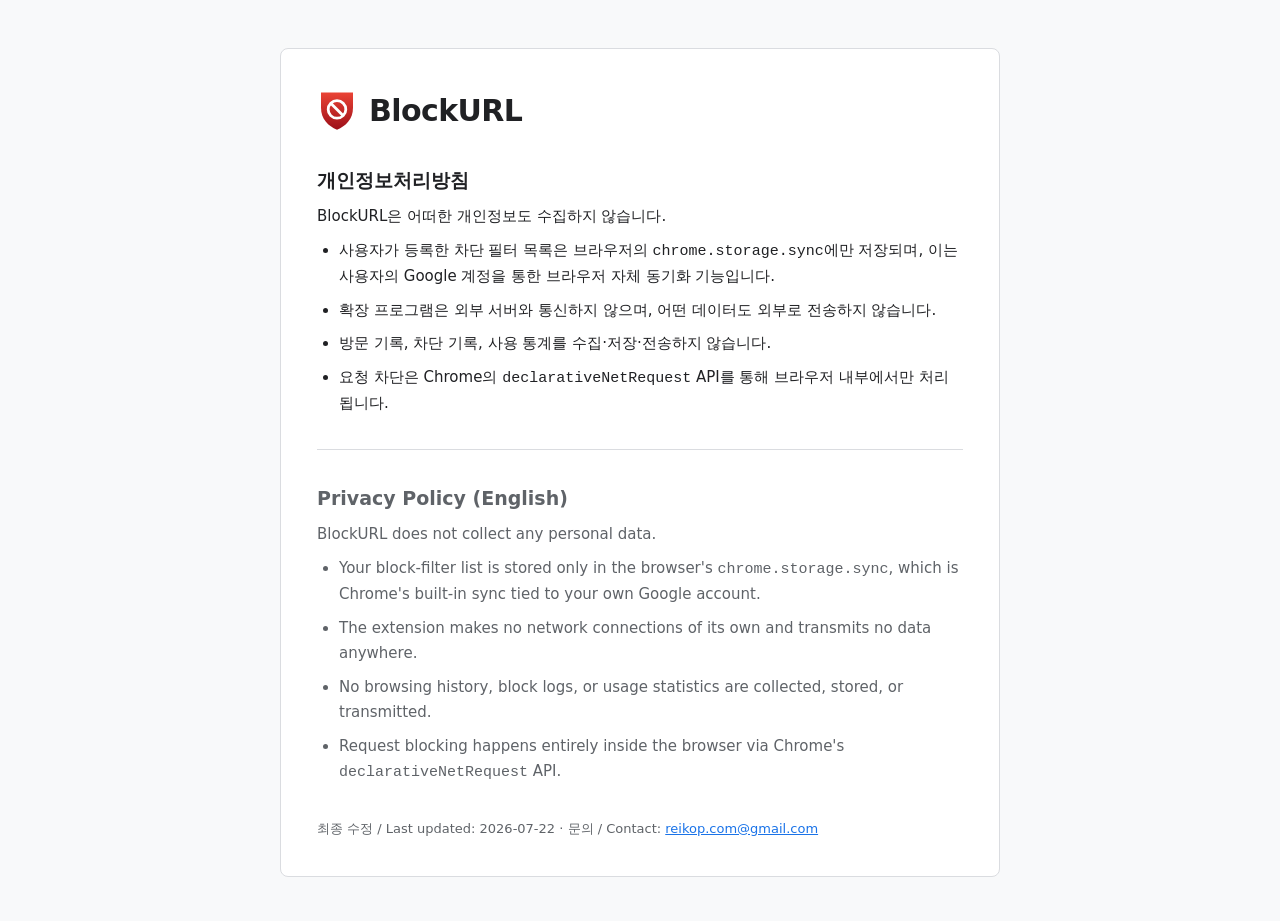
<file: docs/index.html>
<!DOCTYPE html>
<html lang="ko">
<head>
  <meta charset="utf-8" />
  <meta name="viewport" content="width=device-width, initial-scale=1" />
  <title>BlockURL — 개인정보처리방침 / Privacy Policy</title>
  <style>
    * { box-sizing: border-box; margin: 0; padding: 0; }
    body {
      font-family: system-ui, -apple-system, "Segoe UI", Roboto, sans-serif;
      color: #202124;
      background: #f8f9fa;
      font-size: 15px;
      line-height: 1.7;
    }
    main {
      max-width: 720px;
      margin: 48px auto;
      padding: 36px;
      background: #fff;
      border: 1px solid #dadce0;
      border-radius: 8px;
    }
    .logo {
      display: flex;
      align-items: center;
      gap: 12px;
      margin-bottom: 24px;
    }
    .logo svg { flex-shrink: 0; }
    h1 { font-size: 30px; letter-spacing: -0.02em; }
    h2 { font-size: 19px; margin: 28px 0 8px; }
    p, li { margin-bottom: 8px; }
    ul { padding-left: 22px; }
    .en { color: #5f6368; }
    hr { border: none; border-top: 1px solid #dadce0; margin: 32px 0; }
    footer { margin-top: 32px; font-size: 13px; color: #5f6368; }
    a { color: #1a73e8; }
  </style>
</head>
<body>
  <main>
    <div class="logo">
      <svg width="40" height="40" viewBox="0 0 100 100" aria-hidden="true">
        <defs>
          <linearGradient id="shield-grad" x1="0" y1="0" x2="0" y2="1">
            <stop offset="0" stop-color="#ea4335" />
            <stop offset="1" stop-color="#9c0f19" />
          </linearGradient>
        </defs>
        <path d="M10 4 H90 V42 C90 70 72 88 50 97 C28 88 10 70 10 42 Z" fill="url(#shield-grad)" />
        <circle cx="50" cy="46" r="22" fill="none" stroke="#fff" stroke-width="7" />
        <line x1="35" y1="31" x2="65" y2="61" stroke="#fff" stroke-width="7" />
      </svg>
      <h1>BlockURL</h1>
    </div>

    <h2>개인정보처리방침</h2>
    <p>BlockURL은 어떠한 개인정보도 수집하지 않습니다.</p>
    <ul>
      <li>사용자가 등록한 차단 필터 목록은 브라우저의 <code>chrome.storage.sync</code>에만 저장되며, 이는 사용자의 Google 계정을 통한 브라우저 자체 동기화 기능입니다.</li>
      <li>확장 프로그램은 외부 서버와 통신하지 않으며, 어떤 데이터도 외부로 전송하지 않습니다.</li>
      <li>방문 기록, 차단 기록, 사용 통계를 수집·저장·전송하지 않습니다.</li>
      <li>요청 차단은 Chrome의 <code>declarativeNetRequest</code> API를 통해 브라우저 내부에서만 처리됩니다.</li>
    </ul>

    <hr />

    <h2 class="en">Privacy Policy (English)</h2>
    <p class="en">BlockURL does not collect any personal data.</p>
    <ul class="en">
      <li>Your block-filter list is stored only in the browser's <code>chrome.storage.sync</code>, which is Chrome's built-in sync tied to your own Google account.</li>
      <li>The extension makes no network connections of its own and transmits no data anywhere.</li>
      <li>No browsing history, block logs, or usage statistics are collected, stored, or transmitted.</li>
      <li>Request blocking happens entirely inside the browser via Chrome's <code>declarativeNetRequest</code> API.</li>
    </ul>

    <footer>
      최종 수정 / Last updated: 2026-07-22 ·
      문의 / Contact: <a href="mailto:reikop.com@gmail.com">reikop.com@gmail.com</a>
    </footer>
  </main>
</body>
</html>
</file>
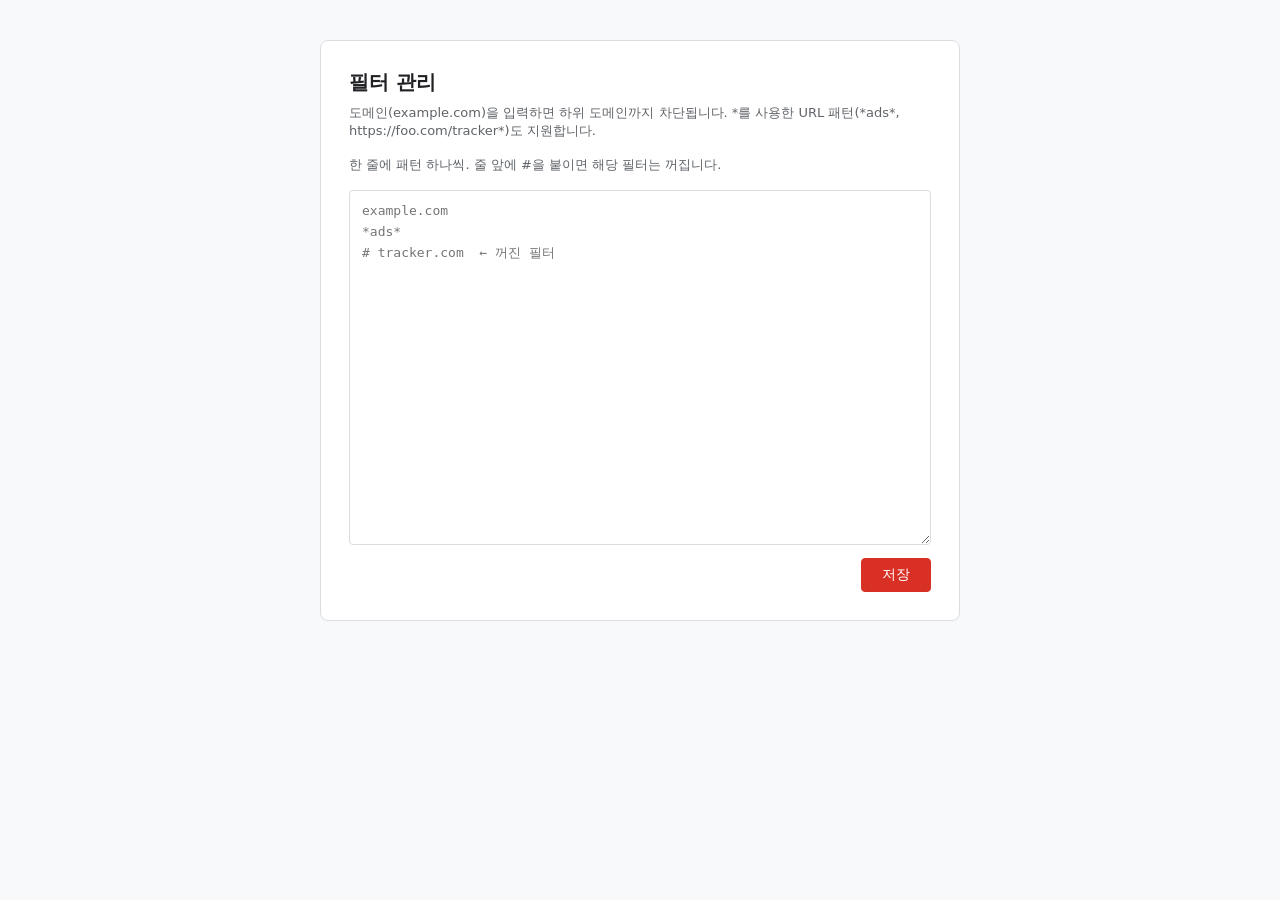
<file: options/options.html>
<!DOCTYPE html>
<html>
<head>
  <meta charset="utf-8" />
  <title>BlockURL</title>
  <link rel="stylesheet" href="options.css" />
</head>
<body>
  <main>
    <h1 data-i18n="optionsTitle">필터 관리</h1>
    <p class="hint" data-i18n="patternHelp">
      도메인(example.com)을 입력하면 하위 도메인까지 차단됩니다.
      *를 사용한 URL 패턴(*ads*, https://foo.com/tracker*)도 지원합니다.
    </p>
    <p class="hint" data-i18n="editorHelp">
      한 줄에 패턴 하나씩. 줄 앞에 #을 붙이면 해당 필터는 꺼집니다.
    </p>

    <textarea
      id="editor"
      rows="16"
      spellcheck="false"
      data-i18n-placeholder="editorPlaceholder"
      placeholder="example.com&#10;*ads*&#10;# tracker.com  ← 꺼진 필터"
    ></textarea>

    <div class="toolbar">
      <span id="status" class="hint status"></span>
      <button id="save" data-i18n="save">저장</button>
    </div>
    <p id="invalid" class="error" hidden></p>
  </main>

  <script type="module" src="options.js"></script>
</body>
</html>
</file>
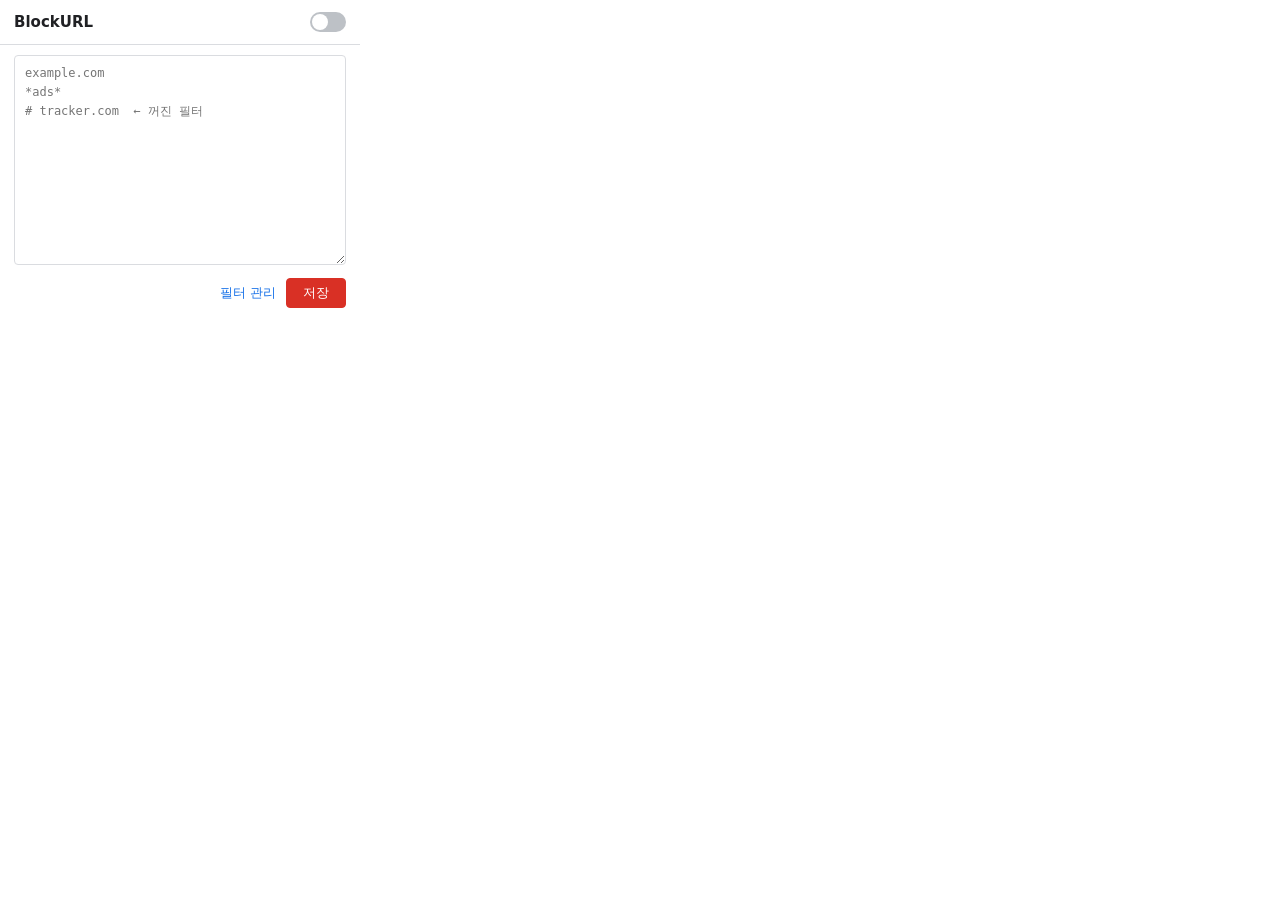
<file: popup/popup.html>
<!DOCTYPE html>
<html>
<head>
  <meta charset="utf-8" />
  <link rel="stylesheet" href="popup.css" />
</head>
<body>
  <header>
    <h1 data-i18n="extName">BlockURL</h1>
    <label class="switch">
      <input type="checkbox" id="global-toggle" />
      <span class="slider"></span>
    </label>
  </header>

  <section id="current-site" hidden>
    <div class="domain-row">
      <span id="current-domain"></span>
      <button id="block-current" data-i18n="blockThisSite">이 사이트 차단</button>
    </div>
  </section>

  <section class="editor-wrap">
    <textarea
      id="editor"
      rows="10"
      spellcheck="false"
      data-i18n-placeholder="editorPlaceholder"
      placeholder="example.com&#10;*ads*&#10;# tracker.com  ← 꺼진 필터"
    ></textarea>
    <p id="invalid" class="error" hidden></p>
  </section>

  <footer>
    <span id="status" class="status"></span>
    <a href="#" id="open-options" data-i18n="manageFilters">필터 관리</a>
    <button id="save" data-i18n="save">저장</button>
  </footer>

  <script type="module" src="popup.js"></script>
</body>
</html>
</file>
<file: options/options.css>
:root {
  --red: #d93025;
  --gray: #5f6368;
  --border: #dadce0;
  --bg-subtle: #f8f9fa;
}

* {
  box-sizing: border-box;
  margin: 0;
  padding: 0;
}

body {
  font-family: system-ui, -apple-system, "Segoe UI", Roboto, sans-serif;
  font-size: 14px;
  color: #202124;
  background: var(--bg-subtle);
}

main {
  max-width: 640px;
  margin: 40px auto;
  padding: 28px;
  background: #fff;
  border: 1px solid var(--border);
  border-radius: 8px;
}

h1 {
  font-size: 20px;
  margin-bottom: 8px;
}

h2 {
  font-size: 15px;
  margin-bottom: 6px;
}

.hint {
  color: var(--gray);
  font-size: 13px;
  margin-bottom: 16px;
}

#editor {
  width: 100%;
  font-family: ui-monospace, Menlo, monospace;
  font-size: 13px;
  line-height: 1.6;
  padding: 10px 12px;
  border: 1px solid var(--border);
  border-radius: 4px;
  resize: vertical;
  margin-bottom: 10px;
}

#editor:focus {
  outline: 2px solid var(--red);
  outline-offset: -1px;
  border-color: transparent;
}

.toolbar {
  display: flex;
  align-items: center;
  justify-content: flex-end;
  gap: 12px;
}

.status {
  margin-bottom: 0;
}

#save {
  background: var(--red);
  color: #fff;
  border-color: var(--red);
  padding: 7px 20px;
}

#save:hover {
  background: #b3261e;
}

button {
  font: inherit;
  padding: 7px 14px;
  border: 1px solid var(--border);
  border-radius: 4px;
  background: #fff;
  cursor: pointer;
}

button:hover {
  background: var(--bg-subtle);
}

.error {
  color: var(--red);
  margin-top: 12px;
}
</file>
<file: popup/popup.css>
:root {
  --red: #d93025;
  --gray: #5f6368;
  --border: #dadce0;
  --bg-subtle: #f8f9fa;
}

* {
  box-sizing: border-box;
  margin: 0;
  padding: 0;
}

body {
  width: 360px;
  font-family: system-ui, -apple-system, "Segoe UI", Roboto, sans-serif;
  font-size: 13px;
  color: #202124;
}

header {
  display: flex;
  align-items: center;
  justify-content: space-between;
  padding: 12px 14px;
  border-bottom: 1px solid var(--border);
}

h1 {
  font-size: 15px;
  font-weight: 600;
}

.switch {
  position: relative;
  width: 36px;
  height: 20px;
}

.switch input {
  opacity: 0;
  width: 0;
  height: 0;
}

.slider {
  position: absolute;
  inset: 0;
  background: #bdc1c6;
  border-radius: 10px;
  transition: background 0.15s;
  cursor: pointer;
}

.slider::before {
  content: "";
  position: absolute;
  width: 16px;
  height: 16px;
  left: 2px;
  top: 2px;
  background: #fff;
  border-radius: 50%;
  transition: transform 0.15s;
}

.switch input:checked + .slider {
  background: var(--red);
}

.switch input:checked + .slider::before {
  transform: translateX(16px);
}

#current-site {
  padding: 10px 14px;
  background: var(--bg-subtle);
  border-bottom: 1px solid var(--border);
}

.domain-row {
  display: flex;
  align-items: center;
  justify-content: space-between;
  gap: 8px;
}

#current-domain {
  font-weight: 500;
  overflow: hidden;
  text-overflow: ellipsis;
  white-space: nowrap;
}

button {
  font: inherit;
  padding: 5px 10px;
  border: 1px solid var(--border);
  border-radius: 4px;
  background: #fff;
  cursor: pointer;
  white-space: nowrap;
}

button:hover {
  background: var(--bg-subtle);
}

#block-current {
  color: var(--red);
  border-color: var(--red);
}

.editor-wrap {
  padding: 10px 14px 0;
}

#editor {
  width: 100%;
  font-family: ui-monospace, Menlo, monospace;
  font-size: 12px;
  line-height: 1.6;
  padding: 8px 10px;
  border: 1px solid var(--border);
  border-radius: 4px;
  resize: vertical;
  min-height: 120px;
  max-height: 400px;
}

#editor:focus {
  outline: 2px solid var(--red);
  outline-offset: -1px;
  border-color: transparent;
}

.error {
  color: var(--red);
  padding: 6px 0 0;
}

footer {
  display: flex;
  align-items: center;
  gap: 10px;
  padding: 10px 14px;
}

.status {
  flex: 1;
  color: var(--gray);
  overflow: hidden;
  text-overflow: ellipsis;
  white-space: nowrap;
}

footer a {
  color: #1a73e8;
  text-decoration: none;
}

#save {
  background: var(--red);
  color: #fff;
  border-color: var(--red);
  padding: 5px 16px;
}

#save:hover {
  background: #b3261e;
}
</file>
